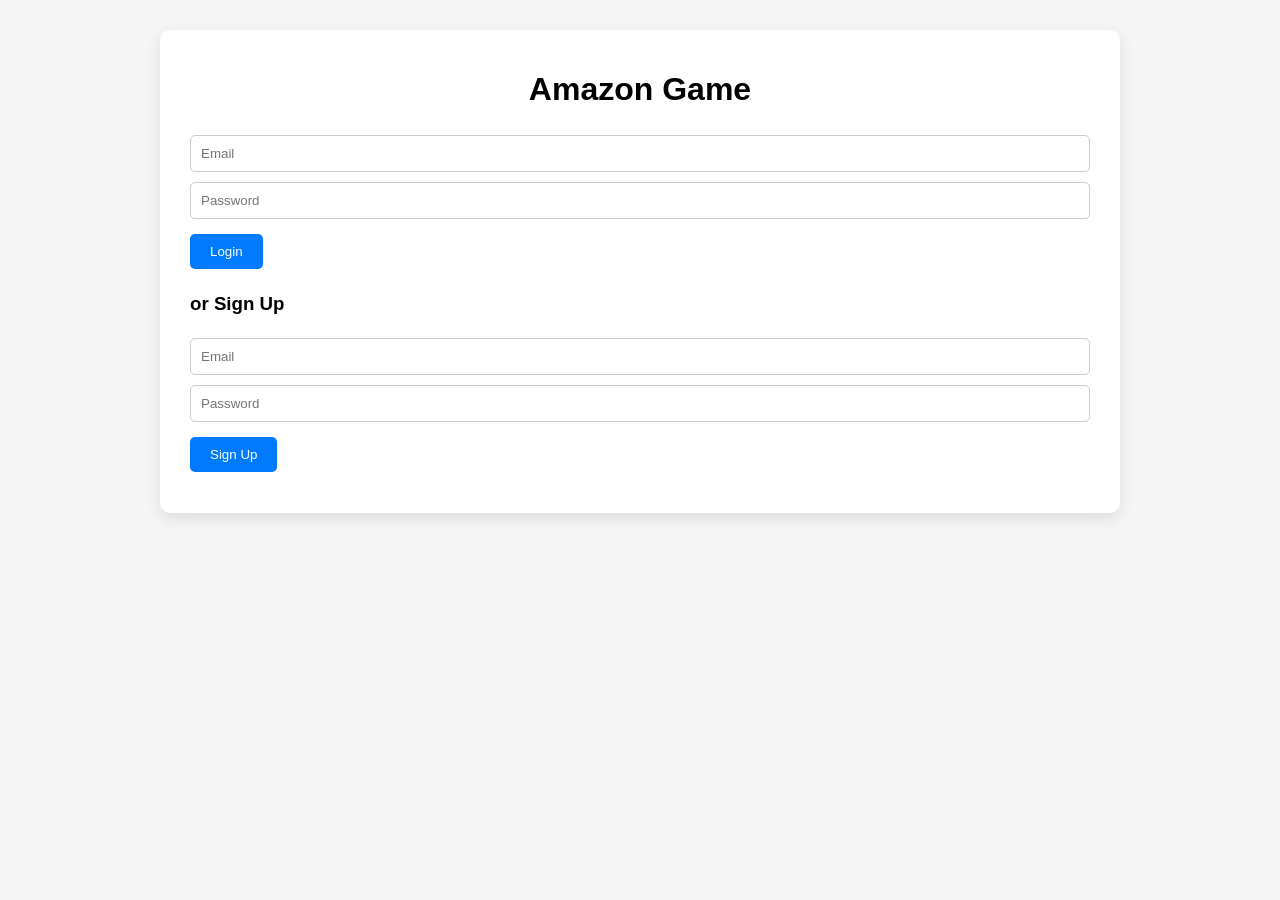
<file: index.html>
<!DOCTYPE html>
<html lang="en">
<head>
<meta charset="UTF-8">
<meta name="viewport" content="width=device-width, initial-scale=1.0">
<title>Amazon Game Login</title>
<link rel="stylesheet" href="style.css">
</head>
<body>
<div class="login-container">
  <h1>Amazon Game</h1>
  
  <input type="email" id="email" placeholder="Email">
  <input type="password" id="password" placeholder="Password">
  <button onclick="login()">Login</button>
  
  <h3>or Sign Up</h3>
  <input type="email" id="signupEmail" placeholder="Email">
  <input type="password" id="signupPassword" placeholder="Password">
  <button onclick="signUp()">Sign Up</button>

  <p id="error" class="error"></p>
</div>

<script src="script.js"></script>
</body>
</html>
</file>
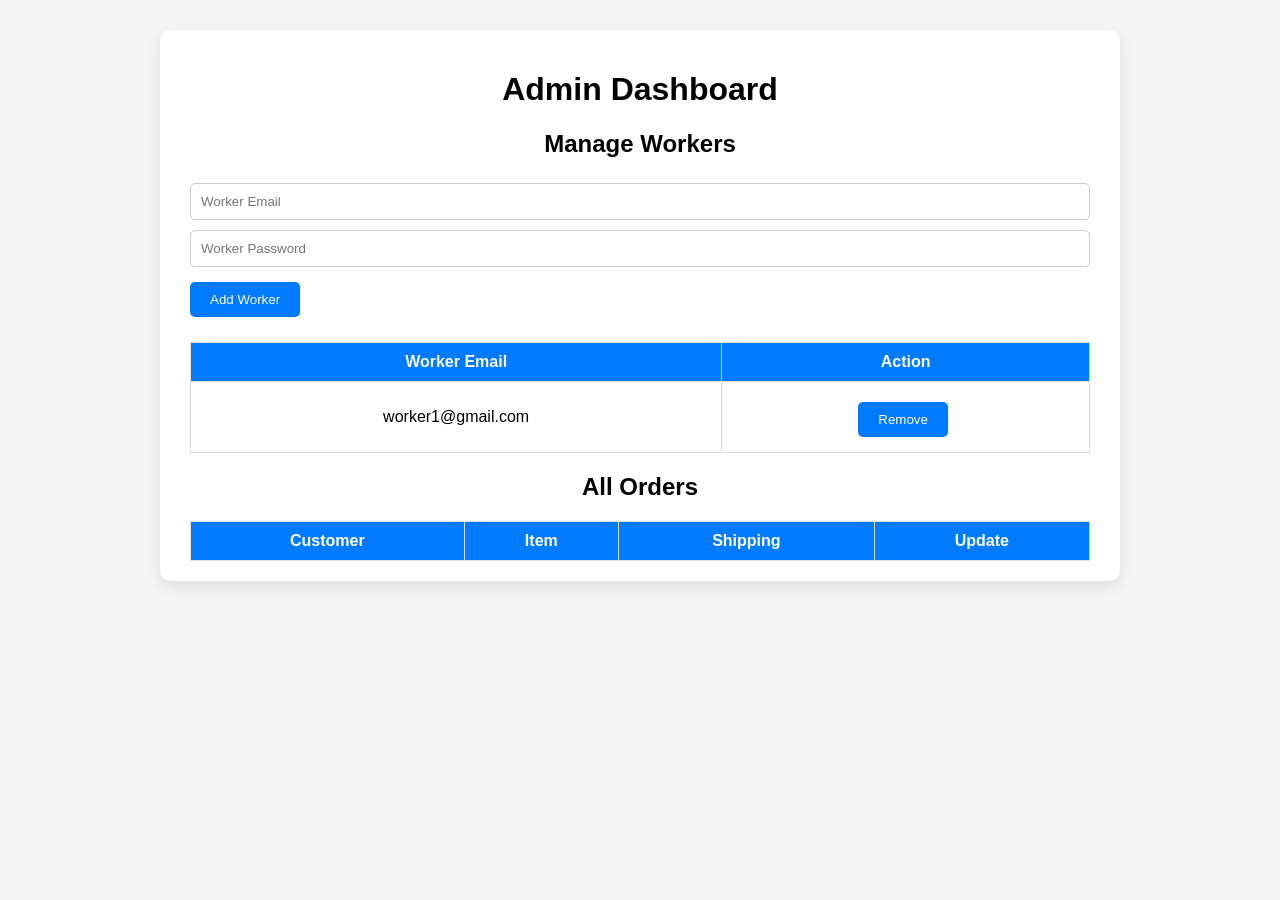
<file: admin.html>
<!DOCTYPE html>
<html lang="en">
<head>
<meta charset="UTF-8">
<title>Admin Dashboard</title>
<link rel="stylesheet" href="style.css">
</head>
<body>
<div class="dashboard-container">
<h1>Admin Dashboard</h1>

<h2>Manage Workers</h2>
<input type="email" id="newWorkerEmail" placeholder="Worker Email">
<input type="password" id="newWorkerPass" placeholder="Worker Password">
<button onclick="addWorker(document.getElementById('newWorkerEmail').value, document.getElementById('newWorkerPass').value)">Add Worker</button>

<table>
  <thead>
    <tr><th>Worker Email</th><th>Action</th></tr>
  </thead>
  <tbody id="workersTable"></tbody>
</table>

<h2>All Orders</h2>
<table>
  <thead>
    <tr><th>Customer</th><th>Item</th><th>Shipping</th><th>Update</th></tr>
  </thead>
  <tbody id="ordersTable"></tbody>
</table>

</div>
<script src="script.js"></script>
<script>
renderWorkers();
renderOrders();
</script>
</body>
</html>
</file>
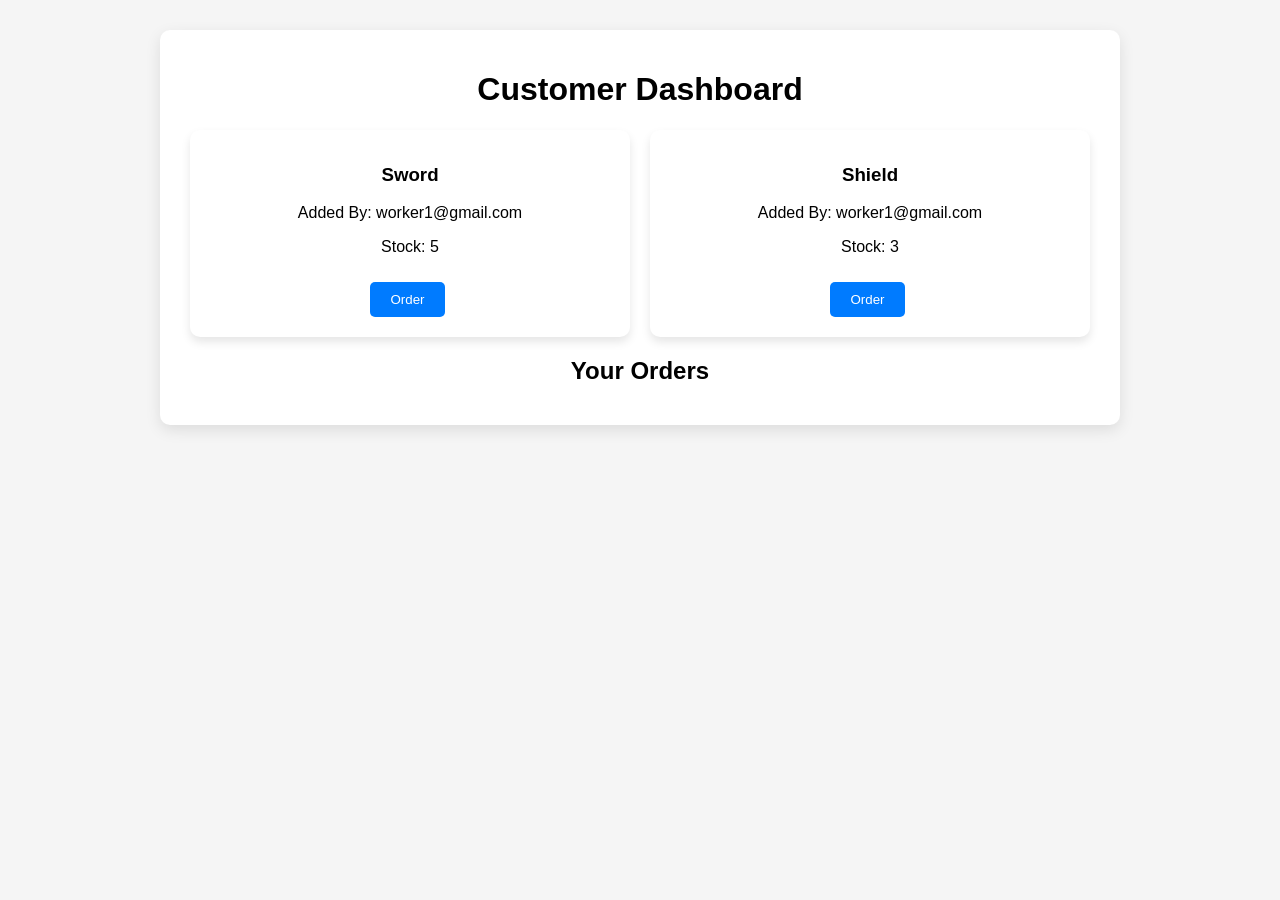
<file: customer.html>
<!DOCTYPE html>
<html lang="en">
<head>
<meta charset="UTF-8">
<title>Customer Dashboard</title>
<link rel="stylesheet" href="style.css">
</head>
<body>
<div class="dashboard-container">
<h1>Customer Dashboard</h1>

<div id="itemsTable" class="grid-container">
<!-- Items cards populated by JS -->
</div>

<div id="orderHistory">
<!-- Order history populated by JS -->
</div>

</div>
<script src="script.js"></script>
<script>
renderItems();
renderOrderHistory();
</script>
</body>
</html>
</file>
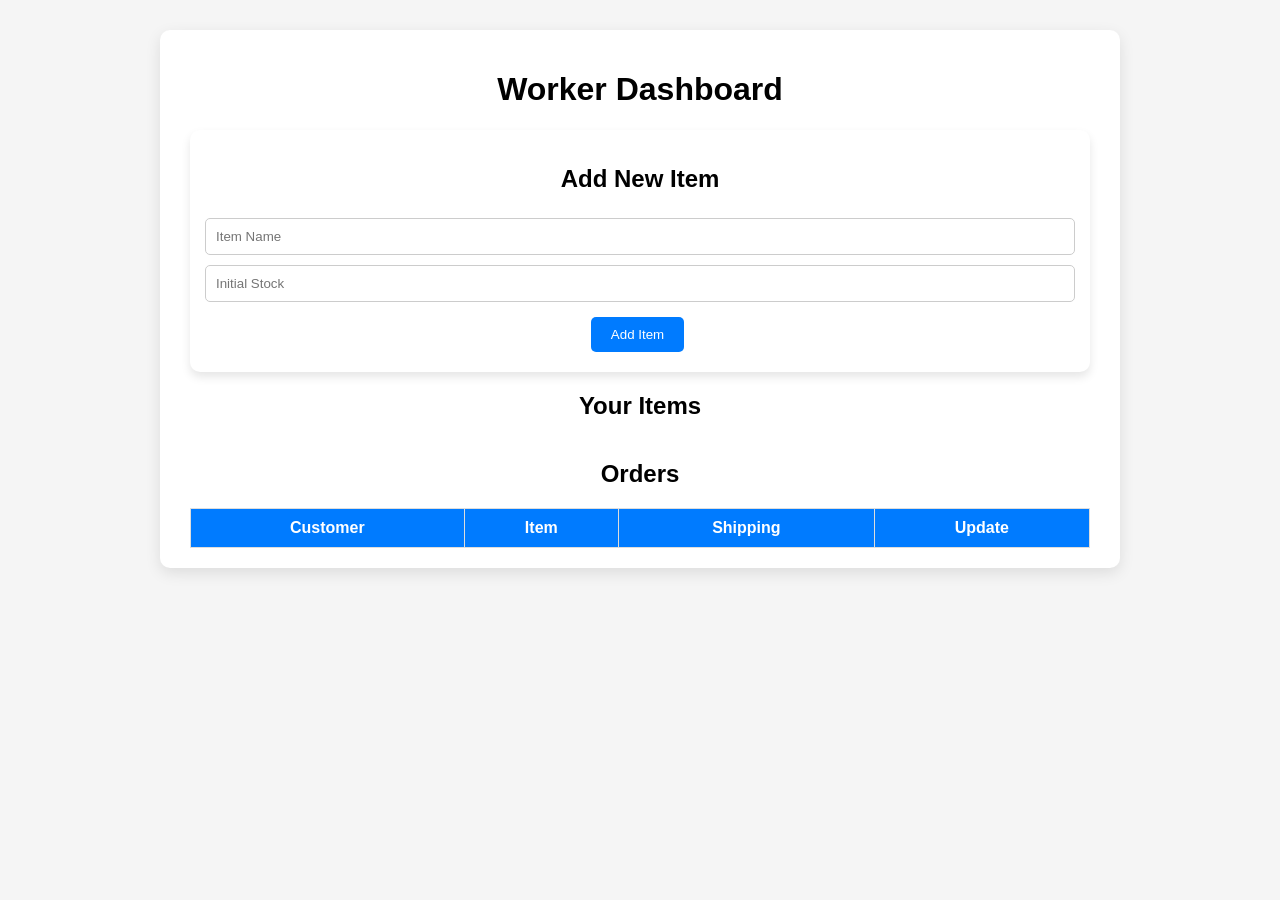
<file: worker.html>
<!DOCTYPE html>
<html lang="en">
<head>
<meta charset="UTF-8">
<title>Worker Dashboard</title>
<link rel="stylesheet" href="style.css">
</head>
<body>
<div class="dashboard-container">
<h1>Worker Dashboard</h1>

<!-- Add Item -->
<div class="card">
  <h2>Add New Item</h2>
  <input type="text" id="itemName" placeholder="Item Name">
  <input type="number" id="itemStock" placeholder="Initial Stock" min="1">
  <button onclick="addItem(document.getElementById('itemName').value, document.getElementById('itemStock').value)">Add Item</button>
</div>

<!-- Worker Items -->
<h2>Your Items</h2>
<div id="workerItems" class="grid-container">
<!-- Populated by JS -->
</div>

<!-- Orders Table -->
<h2>Orders</h2>
<table>
  <thead>
    <tr><th>Customer</th><th>Item</th><th>Shipping</th><th>Update</th></tr>
  </thead>
  <tbody id="ordersTable"></tbody>
</table>

</div>
<script src="script.js"></script>
<script>
renderWorkerItems();
renderOrders();
</script>
</body>
</html>
</file>
<file: style.css>
body {
  font-family: Arial, sans-serif;
  background: #f5f5f5;
  margin: 0;
  padding: 0;
}

h1, h2 {
  text-align: center;
}

.login-container, .dashboard-container {
  max-width: 900px;
  margin: 30px auto;
  background: #fff;
  padding: 20px 30px;
  border-radius: 10px;
  box-shadow: 0 5px 15px rgba(0,0,0,0.1);
}

input {
  padding: 10px;
  margin: 5px 0;
  width: calc(100% - 22px);
  border: 1px solid #ccc;
  border-radius: 5px;
}

button {
  padding: 10px 20px;
  margin: 10px 5px 5px 0;
  background: #007bff;
  color: white;
  border: none;
  border-radius: 5px;
  cursor: pointer;
}

button:hover {
  background: #0056b3;
}

table {
  width: 100%;
  border-collapse: collapse;
  margin-top: 20px;
}

th, td {
  padding: 10px;
  border: 1px solid #ddd;
  text-align: center;
}

th {
  background-color: #007bff;
  color: white;
}

.error {
  color: red;
  text-align: center;
}

/* Worker / Customer Cards */
.grid-container {
  display: grid;
  grid-template-columns: repeat(auto-fit, minmax(180px, 1fr));
  gap: 20px;
  margin-top: 20px;
}

.card {
  background: #fff;
  border-radius: 10px;
  padding: 15px;
  box-shadow: 0 5px 10px rgba(0,0,0,0.1);
  text-align: center;
}
</file>
